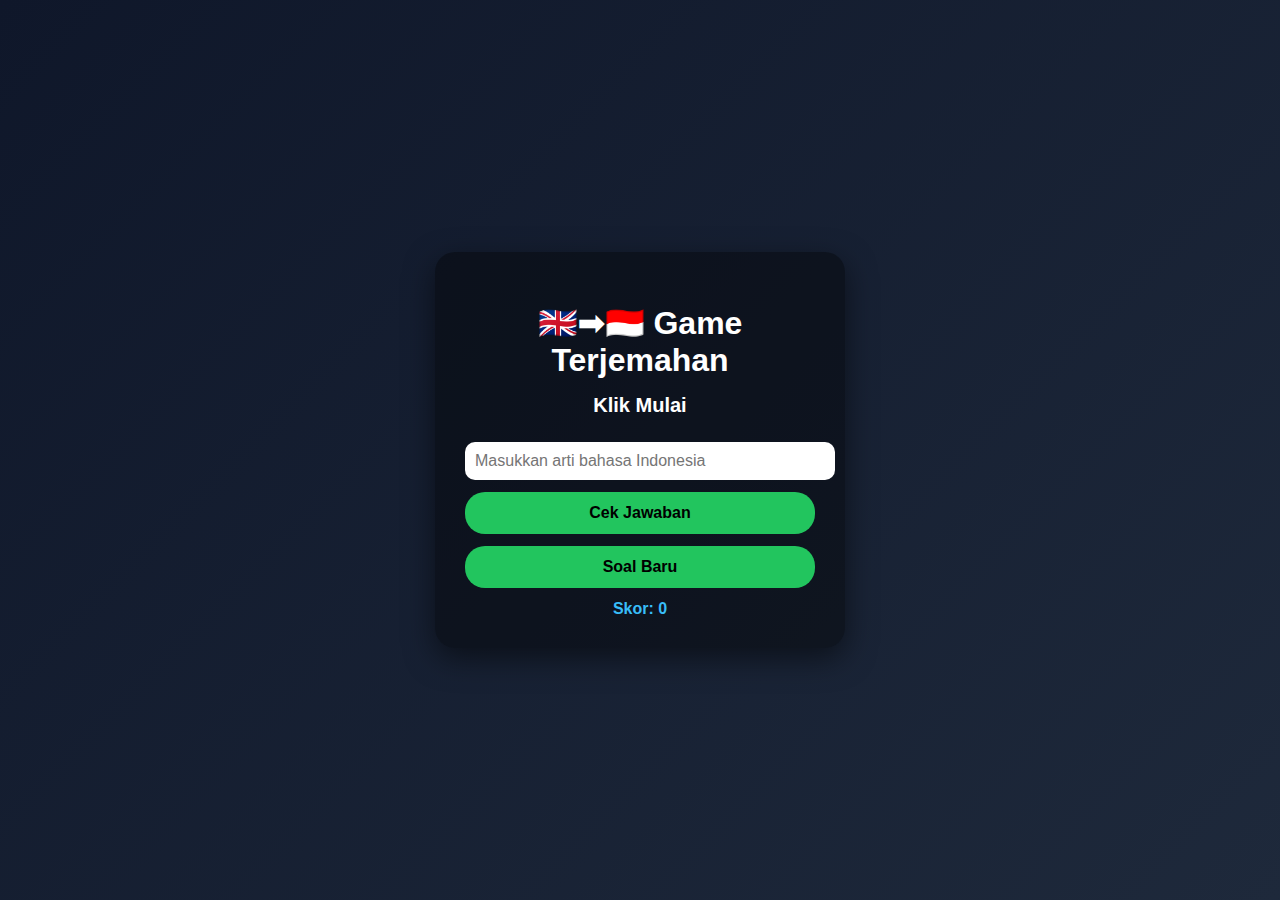
<file: english-translate-game.html>
<!DOCTYPE html>
<html lang="id">
<head>
  <meta charset="UTF-8">
  <title>Game Terjemahan Inggris</title>
  <meta name="viewport" content="width=device-width, initial-scale=1.0">
  <style>
    body {
      margin: 0;
      min-height: 100vh;
      background: linear-gradient(135deg, #0f172a, #1e293b);
      display: flex;
      justify-content: center;
      align-items: center;
      font-family: Arial, sans-serif;
      color: white;
    }

    .game-box {
      background: rgba(0,0,0,0.4);
      padding: 30px;
      border-radius: 20px;
      width: 350px;
      text-align: center;
      box-shadow: 0 10px 30px rgba(0,0,0,0.5);
    }

    h1 {
      margin-bottom: 10px;
    }

    .kalimat {
      font-size: 20px;
      margin: 15px 0;
      font-weight: bold;
    }

    input {
      width: 100%;
      padding: 10px;
      border-radius: 10px;
      border: none;
      margin-top: 10px;
      font-size: 16px;
    }

    button {
      margin-top: 12px;
      padding: 12px;
      width: 100%;
      border: none;
      border-radius: 20px;
      background: #22c55e;
      font-weight: bold;
      font-size: 16px;
      cursor: pointer;
    }

    .hasil {
      margin-top: 12px;
      font-size: 16px;
    }

    .skor {
      margin-top: 10px;
      font-weight: bold;
      color: #38bdf8;
    }
  </style>
</head>
<body>

  <div class="game-box">
    <h1>🇬🇧➡🇮🇩 Game Terjemahan</h1>

    <div class="kalimat" id="kalimat">Klik Mulai</div>

    <input type="text" id="jawaban" placeholder="Masukkan arti bahasa Indonesia">

    <button onclick="cekJawaban()">Cek Jawaban</button>
    <button onclick="soalBaru()">Soal Baru</button>

    <div class="hasil" id="hasil"></div>
    <div class="skor">Skor: <span id="skor">0</span></div>
  </div>

  <script>
    const soal = [
      { en: "I go to school", id: "saya pergi ke sekolah" },
      { en: "She is my friend", id: "dia adalah teman saya" },
      { en: "We love our parents", id: "kami mencintai orang tua kami" },
      { en: "He plays football", id: "dia bermain sepak bola" },
      { en: "They are very happy", id: "mereka sangat bahagia" },
      { en: "I eat rice every day", id: "saya makan nasi setiap hari" },
      { en: "My mother is cooking", id: "ibu saya sedang memasak" }
    ];

    let soalAktif;
    let skor = 0;

    function soalBaru() {
      const random = Math.floor(Math.random() * soal.length);
      soalAktif = soal[random];

      document.getElementById("kalimat").innerText = soalAktif.en;
      document.getElementById("jawaban").value = "";
      document.getElementById("hasil").innerHTML = "";
    }

    function cekJawaban() {
      const jawabanUser = document.getElementById("jawaban").value.toLowerCase().trim();
      const jawabanBenar = soalAktif.id.toLowerCase();

      if (jawabanUser === jawabanBenar) {
        document.getElementById("hasil").innerHTML = "✅ Jawaban Benar!";
        skor++;
      } else {
        document.getElementById("hasil").innerHTML = "❌ Salah! Jawaban benar: <br>" + soalAktif.id;
        skor--;
      }

      document.getElementById("skor").innerText = skor;
      setTimeout(soalBaru, 1500);
    }
  </script>

</body>
</html>
</file>
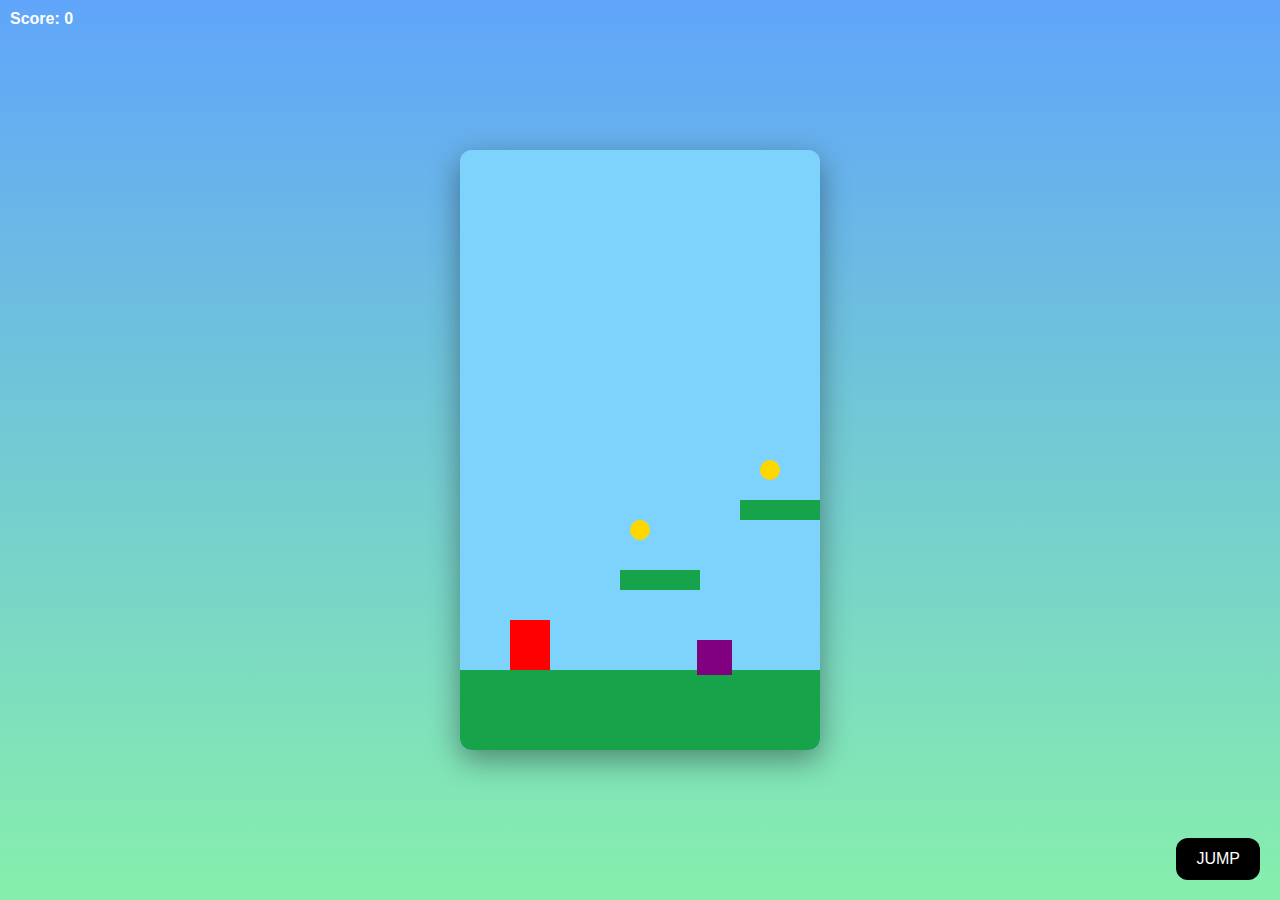
<file: leap-quest.html>
<!DOCTYPE html>
<html lang="id">
<head>
<meta charset="UTF-8">
<title>Mario Style Game</title>
<meta name="viewport" content="width=device-width, initial-scale=1.0">
<style>
body {
  margin:0;
  background: linear-gradient(#60a5fa,#86efac);
  display:flex;
  justify-content:center;
  align-items:center;
  height:100vh;
}
canvas{
  background:#7dd3fc;
  border-radius:12px;
  box-shadow:0 10px 30px rgba(0,0,0,0.4);
}
#ui{
  position:absolute;
  top:10px;
  left:10px;
  color:white;
  font-family:Arial;
  font-weight:bold;
}
button{
  position:absolute;
  bottom:20px;
  right:20px;
  padding:12px 20px;
  font-size:16px;
  border:none;
  border-radius:12px;
  background:black;
  color:white;
}
</style>
</head>
<body>

<div id="ui">Score: <span id="score">0</span></div>
<button onclick="jump()">JUMP</button>

<canvas id="game" width="360" height="600"></canvas>

<script>
const canvas = document.getElementById("game");
const ctx = canvas.getContext("2d");

let score = 0;

const player = {
  x: 50,
  y: 450,
  w: 40,
  h: 50,
  vy: 0,
  jumpPower: -15,
  onGround: false
};

const gravity = 0.8;
const ground = 520;

// platform
let platforms = [
  {x:0, y:520, w:360, h:80},
  {x:160, y:420, w:80, h:20},
  {x:280, y:350, w:80, h:20}
];

// musuh
let enemies = [
  {x:300, y:490, w:35, h:35, dir:-1}
];

// koin
let coins = [
  {x:180, y:380, r:10},
  {x:310, y:320, r:10}
];

function jump(){
  if(player.onGround){
    player.vy = player.jumpPower;
    player.onGround = false;
  }
}

document.addEventListener("keydown", e=>{
  if(e.code==="Space") jump();
});

function update(){
  ctx.clearRect(0,0,canvas.width,canvas.height);

  // background
  ctx.fillStyle="#7dd3fc";
  ctx.fillRect(0,0,canvas.width,canvas.height);

  // gravity
  player.vy += gravity;
  player.y += player.vy;

  player.onGround = false;

  // platform collision
  platforms.forEach(p=>{
    if(player.x < p.x+p.w &&
       player.x+player.w > p.x &&
       player.y+player.h < p.y+player.vy &&
       player.y+player.h+player.vy >= p.y){
         player.y = p.y - player.h;
         player.vy = 0;
         player.onGround = true;
    }
  });

  // kirim balik ke tanah
  if(player.y > ground-player.h){
    player.y = ground-player.h;
    player.vy = 0;
    player.onGround = true;
  }

  // gambar platform
  ctx.fillStyle="#16a34a";
  platforms.forEach(p=>{
    ctx.fillRect(p.x,p.y,p.w,p.h);
  });

  // player
  ctx.fillStyle="red";
  ctx.fillRect(player.x,player.y,player.w,player.h);

  // musuh
  enemies.forEach(e=>{
    e.x += e.dir * 1.5;
    if(e.x<0 || e.x>325) e.dir *= -1;

    ctx.fillStyle="purple";
    ctx.fillRect(e.x,e.y,e.w,e.h);

    // tabrakan musuh
    if(
      player.x < e.x+e.w &&
      player.x+player.w > e.x &&
      player.y < e.y+e.h &&
      player.y+player.h > e.y
    ){
      alert("GAME OVER!");
      location.reload();
    }
  });

  // koin
  coins = coins.filter(c=>{
    ctx.fillStyle="gold";
    ctx.beginPath();
    ctx.arc(c.x,c.y,c.r,0,Math.PI*2);
    ctx.fill();

    let dx = player.x - c.x;
    let dy = player.y - c.y;
    if(Math.sqrt(dx*dx+dy*dy) < 25){
      score += 10;
      document.getElementById("score").innerText = score;
      return false;
    }
    return true;
  });

  requestAnimationFrame(update);
}

update();
</script>
</body>
</html>
</file>
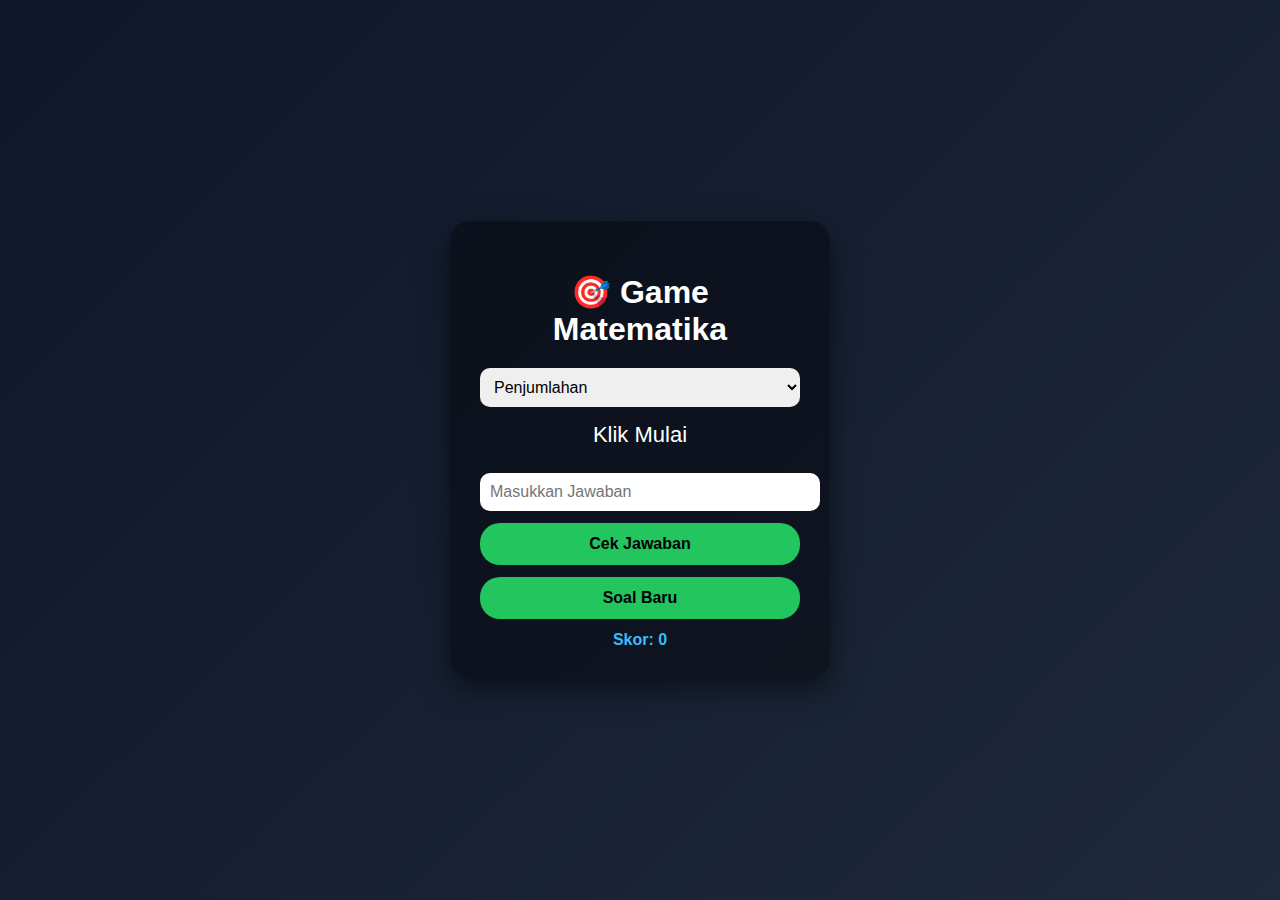
<file: math-game.html>
<!DOCTYPE html>
<html lang="id">
<head>
  <meta charset="UTF-8">
  <title>Game Matematika</title>
  <meta name="viewport" content="width=device-width, initial-scale=1.0">
  <style>
    body {
      margin: 0;
      min-height: 100vh;
      background: linear-gradient(135deg,#0f172a,#1e293b);
      display: flex;
      justify-content: center;
      align-items: center;
      font-family: Arial, sans-serif;
      color: white;
    }

    .game-box {
      background: rgba(0,0,0,0.4);
      padding: 30px;
      border-radius: 20px;
      width: 320px;
      text-align: center;
      box-shadow: 0 10px 30px rgba(0,0,0,0.5);
    }

    h1 {
      margin-bottom: 10px;
    }

    select, input {
      width: 100%;
      padding: 10px;
      margin-top: 10px;
      border-radius: 10px;
      border: none;
      font-size: 16px;
    }

    button {
      margin-top: 12px;
      padding: 12px;
      width: 100%;
      border: none;
      border-radius: 20px;
      background: #22c55e;
      font-weight: bold;
      font-size: 16px;
      cursor: pointer;
    }

    .soal {
      font-size: 22px;
      margin: 15px 0;
    }

    .hasil {
      margin-top: 12px;
      font-size: 16px;
    }

    .skor {
      margin-top: 10px;
      font-weight: bold;
      color: #38bdf8;
    }
  </style>
</head>
<body>

  <div class="game-box">
    <h1>🎯 Game Matematika</h1>

    <select id="mode">
      <option value="+">Penjumlahan</option>
      <option value="-">Pengurangan</option>
      <option value="*">Perkalian</option>
      <option value="/">Pembagian</option>
    </select>

    <div class="soal" id="soal">Klik Mulai</div>

    <input type="number" id="jawaban" placeholder="Masukkan Jawaban">

    <button onclick="cekJawaban()">Cek Jawaban</button>
    <button onclick="buatSoal()">Soal Baru</button>

    <div class="hasil" id="hasil"></div>
    <div class="skor">Skor: <span id="skor">0</span></div>
  </div>

  <script>
    let a, b, hasilBenar;
    let skor = 0;

    function buatSoal() {
      const mode = document.getElementById("mode").value;
      a = Math.floor(Math.random() * 10) + 1;
      b = Math.floor(Math.random() * 10) + 1;

      if (mode === "/") {
        hasilBenar = a;
        a = a * b;
      }

      if (mode === "+") hasilBenar = a + b;
      if (mode === "-") hasilBenar = a - b;
      if (mode === "*") hasilBenar = a * b;
      if (mode === "/") hasilBenar = a / b;

      document.getElementById("soal").innerHTML = `${a} ${mode} ${b} = ?`;
      document.getElementById("jawaban").value = "";
      document.getElementById("hasil").innerHTML = "";
    }

    function cekJawaban() {
      const jawabanUser = Number(document.getElementById("jawaban").value);

      if (jawabanUser === hasilBenar) {
        document.getElementById("hasil").innerHTML = "✅ Benar!";
        skor++;
      } else {
        document.getElementById("hasil").innerHTML = "❌ Salah! Jawaban: " + hasilBenar;
        skor--;
      }

      document.getElementById("skor").innerText = skor;
      setTimeout(buatSoal, 1000);
    }
  </script>

</body>
</html>
</file>
